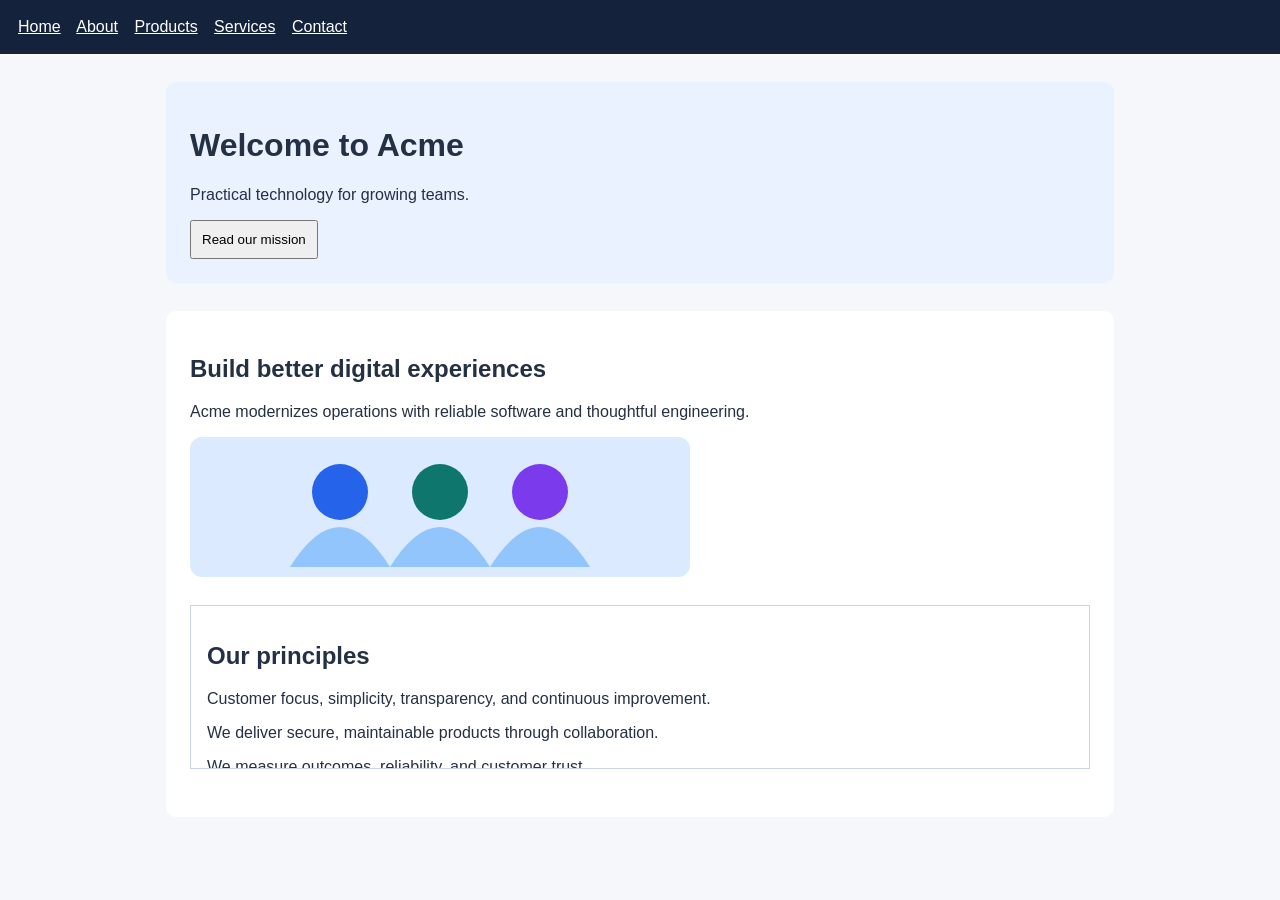
<file: sample_site/index.html>
<!doctype html><html><head><title>Acme Home</title><link rel="stylesheet" href="assets/css/site.css"><script defer src="assets/js/site.js"></script></head><body>
<nav><a href="index.html">Home</a> <a href="about.html">About</a> <a href="products.html">Products</a> <a href="services.html">Services</a> <a href="contact.html">Contact</a></nav>
<header><h1>Welcome to Acme</h1><p>Practical technology for growing teams.</p><button data-open-modal>Read our mission</button></header>
<main><h2>Build better digital experiences</h2><p>Acme modernizes operations with reliable software and thoughtful engineering.</p><img src="assets/images/team.svg" alt="Acme team"><section class="scrollbox"><h2>Our principles</h2><p>Customer focus, simplicity, transparency, and continuous improvement.</p><p>We deliver secure, maintainable products through collaboration.</p><p>We measure outcomes, reliability, and customer trust.</p></section></main>
<div id="mission-modal" class="modal"><div class="modal-card"><button id="close-modal">Close</button><h2>Our mission</h2><p>Make useful technology accessible, dependable, and easier to operate.</p></div></div></body></html>
</file>
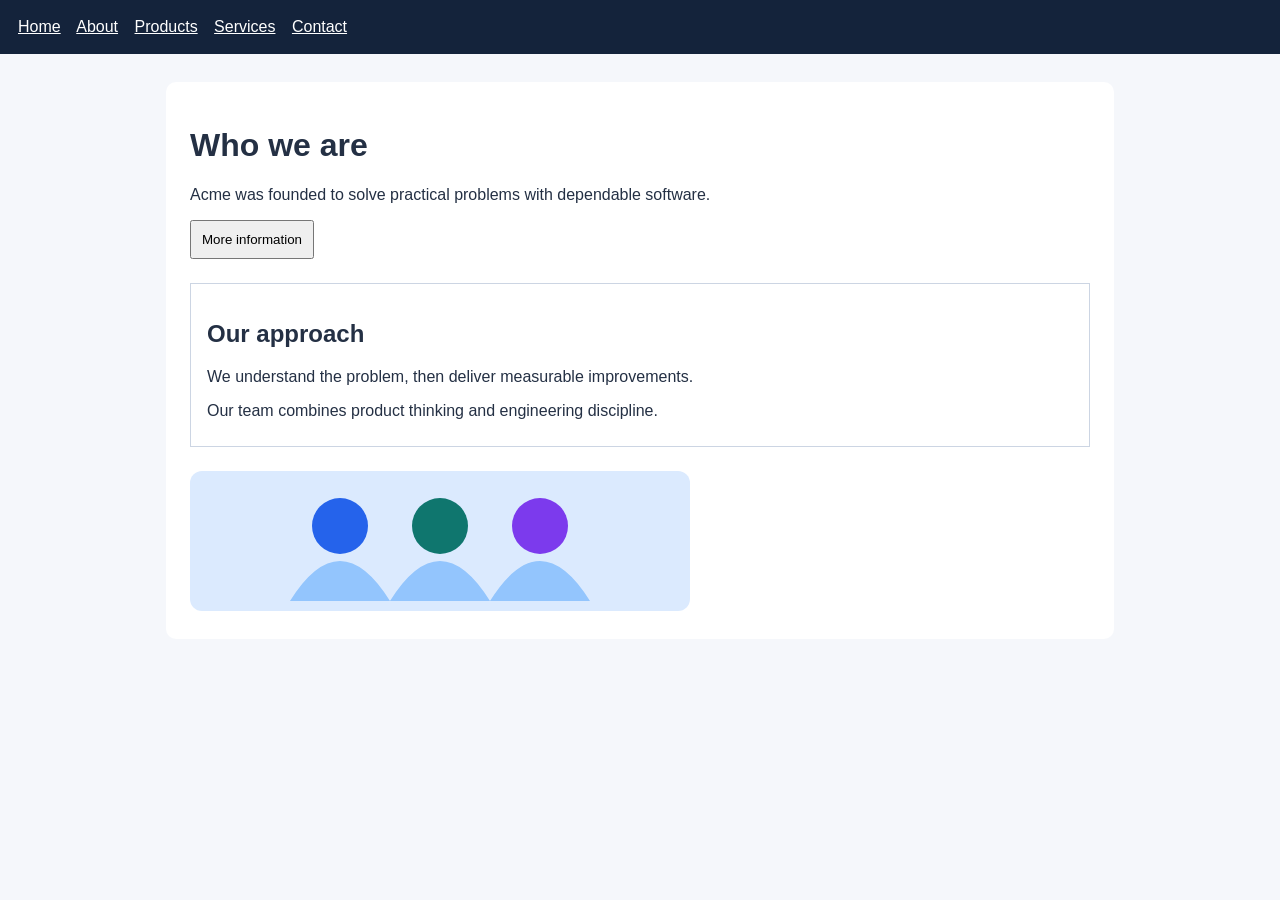
<file: sample_site/about.html>
<!doctype html><html><head><title>About Acme</title><link rel="stylesheet" href="assets/css/site.css"><script defer src="assets/js/site.js"></script></head><body><nav><a href="index.html">Home</a> <a href="about.html">About</a> <a href="products.html">Products</a> <a href="services.html">Services</a> <a href="contact.html">Contact</a></nav><main><h1>Who we are</h1><p>Acme was founded to solve practical problems with dependable software.</p><button data-open-modal>More information</button><section class="scrollbox"><h2>Our approach</h2><p>We understand the problem, then deliver measurable improvements.</p><p>Our team combines product thinking and engineering discipline.</p></section><img src="assets/images/team.svg"></main><div id="mission-modal" class="modal"><div class="modal-card"><button id="close-modal">Close</button><h2>Our story</h2><p>We partner with customers from discovery through delivery.</p></div></div></body></html>
</file>
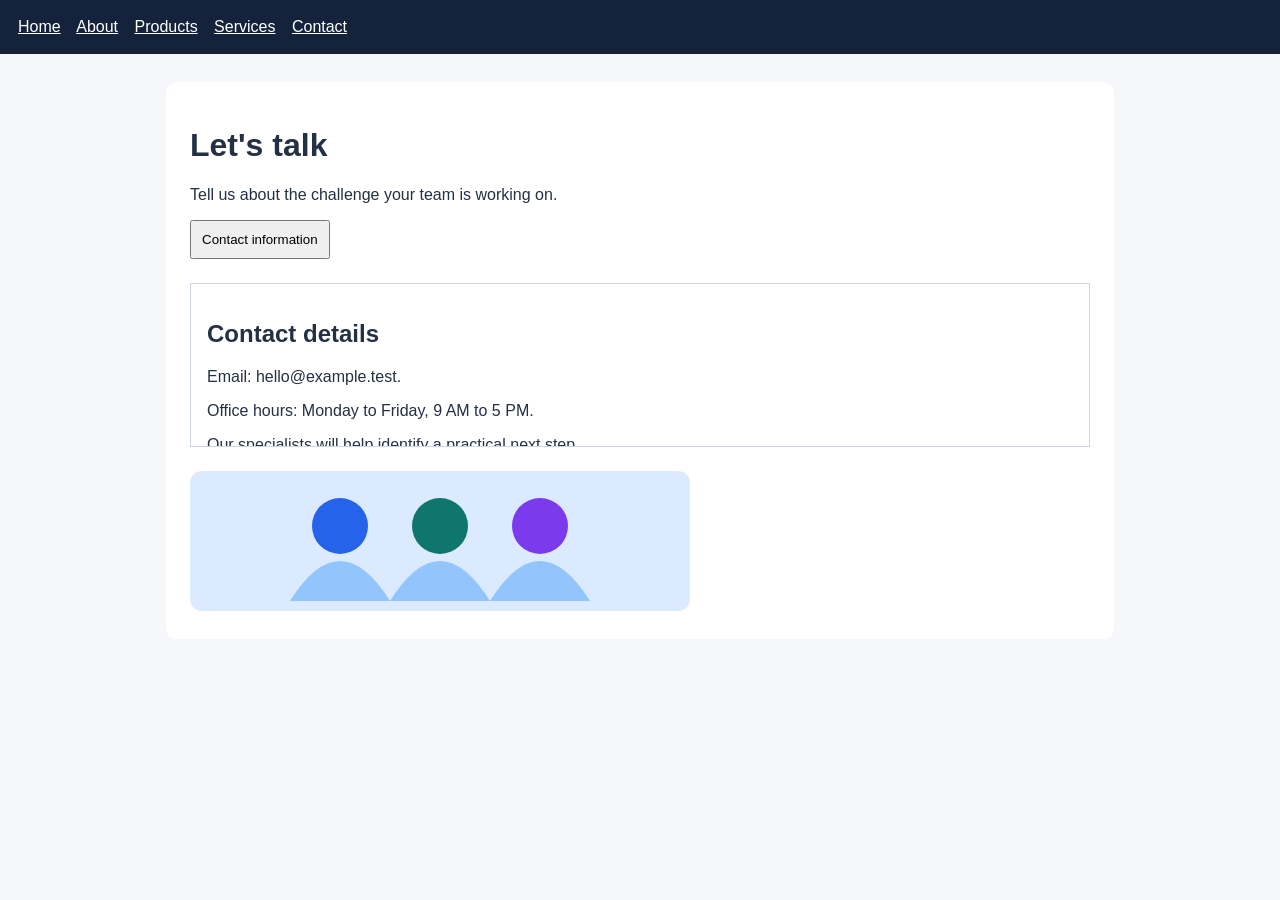
<file: sample_site/contact.html>
<!doctype html><html><head><title>Contact Acme</title><link rel="stylesheet" href="assets/css/site.css"><script defer src="assets/js/site.js"></script></head><body><nav><a href="index.html">Home</a> <a href="about.html">About</a> <a href="products.html">Products</a> <a href="services.html">Services</a> <a href="contact.html">Contact</a></nav><main><h1>Let's talk</h1><p>Tell us about the challenge your team is working on.</p><button data-open-modal>Contact information</button><section class="scrollbox"><h2>Contact details</h2><p>Email: hello@example.test.</p><p>Office hours: Monday to Friday, 9 AM to 5 PM.</p><p>Our specialists will help identify a practical next step.</p></section><img src="assets/images/team.svg"></main><div id="mission-modal" class="modal"><div class="modal-card"><button id="close-modal">Close</button><h2>Get in touch</h2><p>Send a message to hello@example.test and our team will respond.</p></div></div></body></html>
</file>
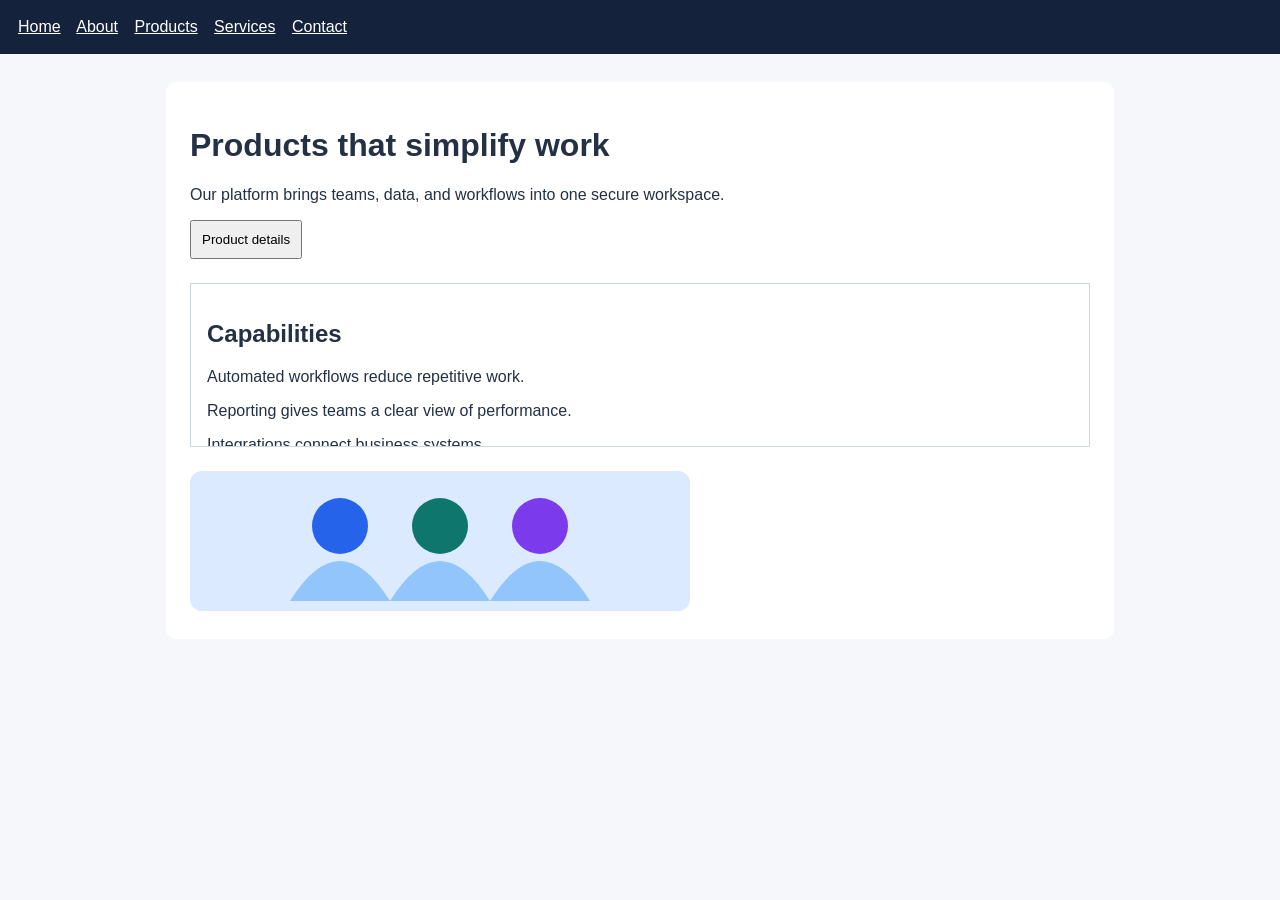
<file: sample_site/products.html>
<!doctype html><html><head><title>Acme Products</title><link rel="stylesheet" href="assets/css/site.css"><script defer src="assets/js/site.js"></script></head><body><nav><a href="index.html">Home</a> <a href="about.html">About</a> <a href="products.html">Products</a> <a href="services.html">Services</a> <a href="contact.html">Contact</a></nav><main><h1>Products that simplify work</h1><p>Our platform brings teams, data, and workflows into one secure workspace.</p><button data-open-modal>Product details</button><section class="scrollbox"><h2>Capabilities</h2><p>Automated workflows reduce repetitive work.</p><p>Reporting gives teams a clear view of performance.</p><p>Integrations connect business systems.</p></section><img src="assets/images/team.svg"></main><div id="mission-modal" class="modal"><div class="modal-card"><button id="close-modal">Close</button><h2>Product promise</h2><p>Simple, secure tools designed around useful outcomes.</p></div></div></body></html>
</file>
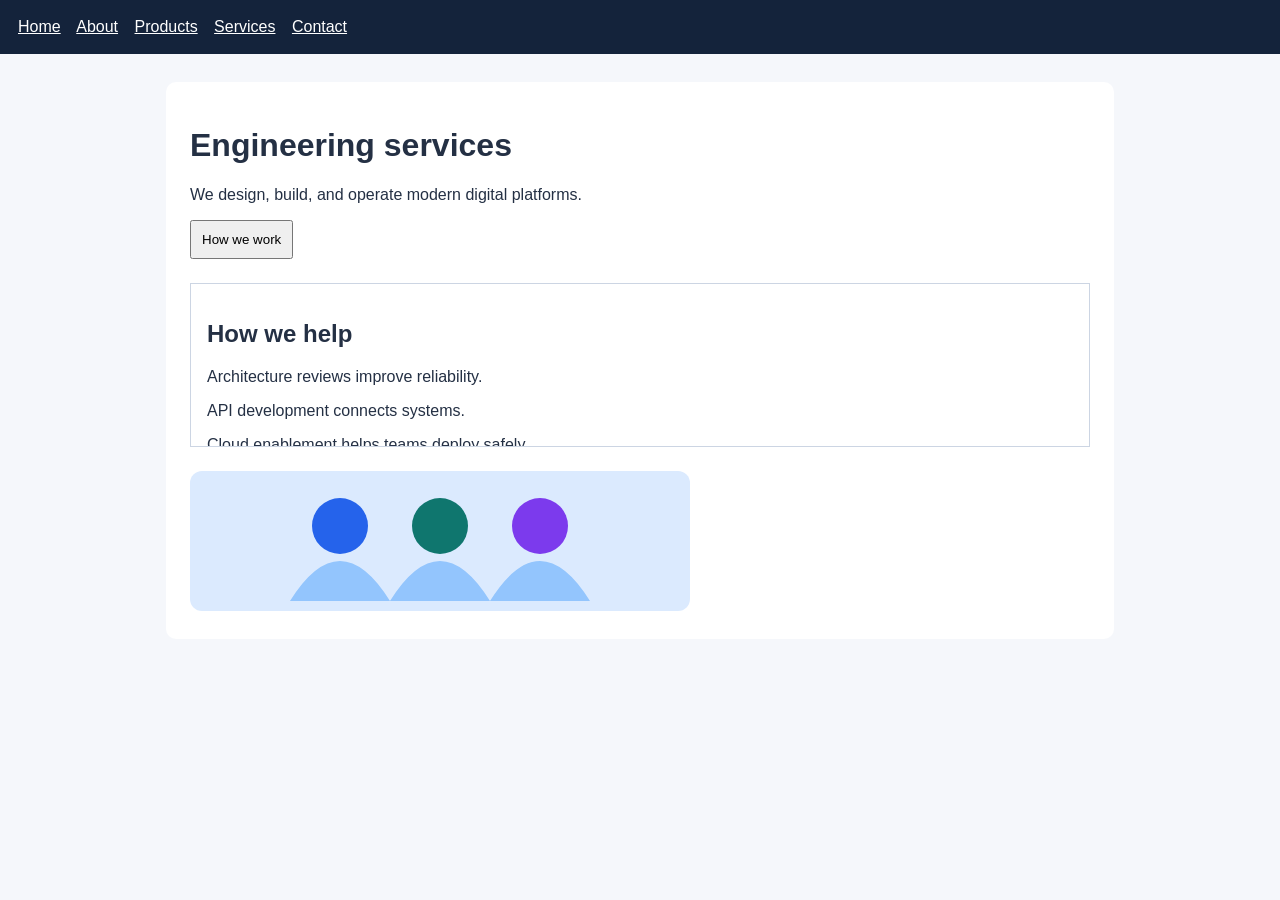
<file: sample_site/services.html>
<!doctype html><html><head><title>Acme Services</title><link rel="stylesheet" href="assets/css/site.css"><script defer src="assets/js/site.js"></script></head><body><nav><a href="index.html">Home</a> <a href="about.html">About</a> <a href="products.html">Products</a> <a href="services.html">Services</a> <a href="contact.html">Contact</a></nav><main><h1>Engineering services</h1><p>We design, build, and operate modern digital platforms.</p><button data-open-modal>How we work</button><section class="scrollbox"><h2>How we help</h2><p>Architecture reviews improve reliability.</p><p>API development connects systems.</p><p>Cloud enablement helps teams deploy safely.</p></section><img src="assets/images/team.svg"></main><div id="mission-modal" class="modal"><div class="modal-card"><button id="close-modal">Close</button><h2>Our delivery model</h2><p>We work in partnership, communicate clearly, and deliver iteratively.</p></div></div></body></html>
</file>
<file: sample_site/assets/css/site.css>
body{font-family:Arial,sans-serif;margin:0;color:#243044;background:#f5f7fb}nav{background:#14233b;padding:18px}nav a{color:white;margin-right:12px}main,header{max-width:900px;margin:28px auto;padding:24px;background:white;border-radius:10px}header{background:#eaf1ff}.scrollbox{height:130px;overflow-y:auto;border:1px solid #ccd5e3;padding:16px;margin:24px 0}.modal{display:none;position:fixed;inset:0;background:#0009;align-items:center;justify-content:center}.modal.open{display:flex}.modal-card{background:white;padding:28px;border-radius:10px}button{padding:10px;cursor:pointer}
</file>
